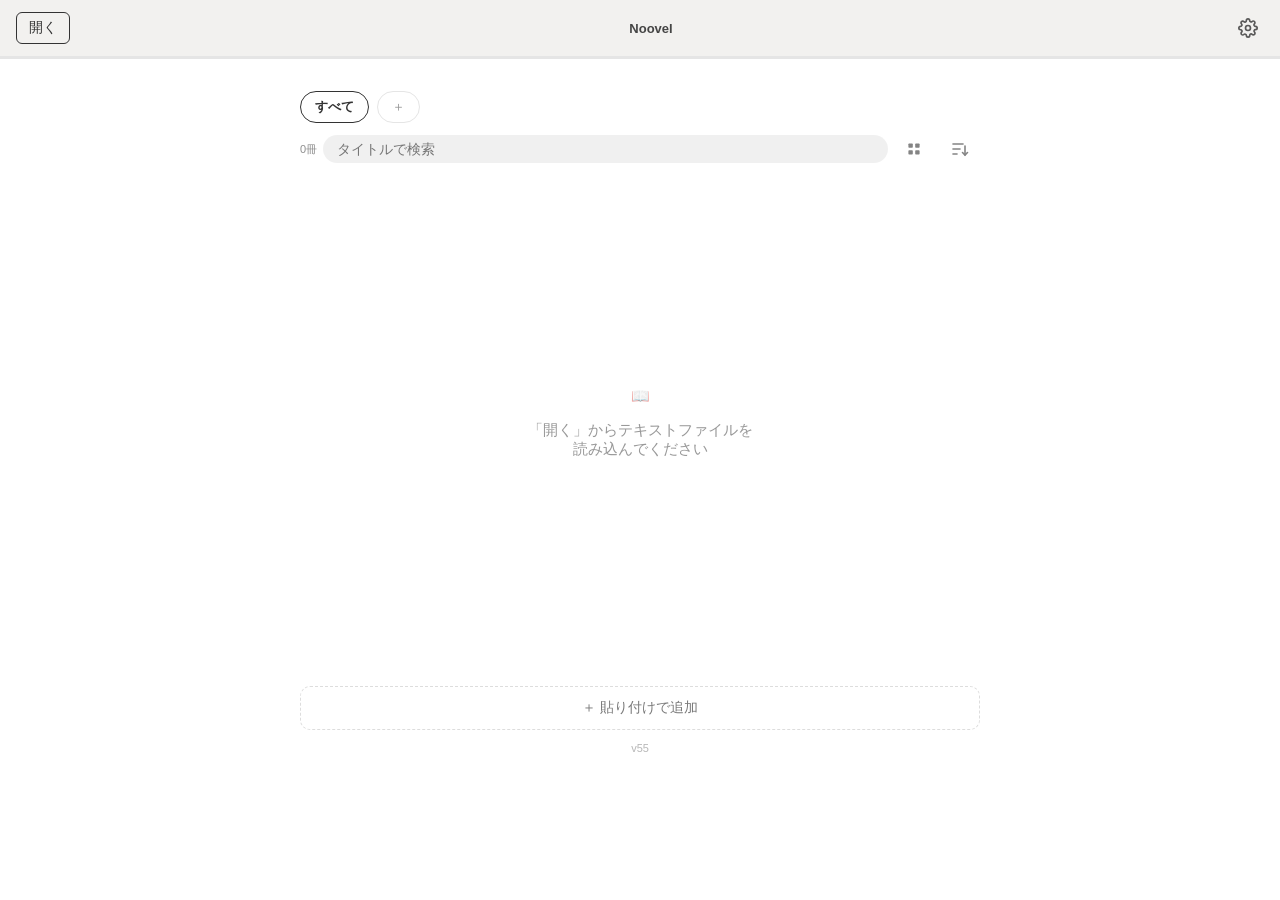
<file: index.html>
<!DOCTYPE html>
<html lang="ja">
<head>
  <meta charset="UTF-8">
  <meta name="robots" content="noindex, nofollow">
  <meta name="viewport" content="width=device-width, initial-scale=1, maximum-scale=1, viewport-fit=cover">
  <meta name="apple-mobile-web-app-capable" content="yes">
  <meta name="apple-mobile-web-app-status-bar-style" content="default">
  <meta name="apple-mobile-web-app-title" content="Noovel">
  <link rel="manifest" href="./manifest.json">
  <link rel="apple-touch-icon" href="./icons/icon-192.png">
  <title>Noovel</title>
  <link rel="stylesheet" href="./css/style.css">
</head>
<body>
<div id="theme-deco" aria-hidden="true"><i class="tl"></i><i class="tr"></i><i class="bl"></i><i class="br"></i></div>
<div id="app">

  <header id="header">
    <button id="btn-left" data-mode="open">開く</button>
    <h1 id="header-title">Noovel</h1>
    <button id="btn-settings" aria-label="設定">
      <svg width="20" height="20" viewBox="0 0 24 24" fill="none" stroke="currentColor" stroke-width="2" stroke-linecap="round" stroke-linejoin="round" aria-hidden="true">
        <circle cx="12" cy="12" r="3"/>
        <path d="M19.4 15a1.65 1.65 0 0 0 .33 1.82l.06.06a2 2 0 0 1 0 2.83 2 2 0 0 1-2.83 0l-.06-.06a1.65 1.65 0 0 0-1.82-.33 1.65 1.65 0 0 0-1 1.51V21a2 2 0 0 1-2 2 2 2 0 0 1-2-2v-.09A1.65 1.65 0 0 0 9 19.4a1.65 1.65 0 0 0-1.82.33l-.06.06a2 2 0 0 1-2.83 0 2 2 0 0 1 0-2.83l.06-.06a1.65 1.65 0 0 0 .33-1.82 1.65 1.65 0 0 0-1.51-1H3a2 2 0 0 1-2-2 2 2 0 0 1 2-2h.09A1.65 1.65 0 0 0 4.6 9a1.65 1.65 0 0 0-.33-1.82l-.06-.06a2 2 0 0 1 0-2.83 2 2 0 0 1 2.83 0l.06.06a1.65 1.65 0 0 0 1.82.33H9a1.65 1.65 0 0 0 1-1.51V3a2 2 0 0 1 2-2 2 2 0 0 1 2 2v.09a1.65 1.65 0 0 0 1 1.51 1.65 1.65 0 0 0 1.82-.33l.06-.06a2 2 0 0 1 2.83 0 2 2 0 0 1 0 2.83l-.06.06a1.65 1.65 0 0 0-.33 1.82V9a1.65 1.65 0 0 0 1.51 1H21a2 2 0 0 1 2 2 2 2 0 0 1-2 2h-.09a1.65 1.65 0 0 0-1.51 1z"/>
      </svg>
    </button>
  </header>

  <div id="progress"><div id="progress-bar"></div></div>

  <div id="reader-wrap">
    <div id="shelf">
      <div id="tag-chips"></div>
      <div id="sort-row">
        <span id="shelf-count"></span>
        <input type="search" id="shelf-search" placeholder="タイトルで検索" autocomplete="off">
        <button id="series-btn" aria-label="シリーズ一覧">
          <svg width="16" height="16" viewBox="0 0 20 20" fill="currentColor" aria-hidden="true">
            <rect x="3" y="3" width="5.5" height="5.5" rx="1"/><rect x="11.5" y="3" width="5.5" height="5.5" rx="1"/>
            <rect x="3" y="11.5" width="5.5" height="5.5" rx="1"/><rect x="11.5" y="11.5" width="5.5" height="5.5" rx="1"/>
          </svg>
        </button>
        <button id="sort-btn" aria-label="並び替え">
          <svg width="20" height="20" viewBox="0 0 20 20" fill="none"
               stroke="currentColor" stroke-width="1.6" stroke-linecap="round" aria-hidden="true">
            <path d="M3 5h10"/><path d="M3 10h7"/><path d="M3 15h4"/>
            <path d="M15 7v9"/><path d="M12.5 13.5 15 16l2.5-2.5"/>
          </svg>
        </button>
      </div>
      <button id="resume-bar" class="hidden"></button>
      <div id="shelf-empty">
        <p>📖</p>
        <p>「開く」からテキストファイルを<br>読み込んでください</p>
      </div>
      <div id="shelf-list"></div>
      <button id="btn-paste-open">＋ 貼り付けで追加</button>
      <div id="shelf-version" class="version-note"></div>
    </div>
    <div id="reader"></div>
  </div>

  <div id="chapter-nav" class="hidden">
    <div id="seek-preview" class="hidden">
      <div id="seek-preview-ch"></div>
      <div id="seek-preview-pct"></div>
    </div>
    <div id="seek-row">
      <input type="range" id="seek-bar" min="0" max="1000" value="0" aria-label="読書位置（本全体）">
      <span id="seek-pct">0%</span>
    </div>
    <div id="ch-nav-row">
      <button id="btn-prev-ch" disabled>‹</button>
      <button id="chapter-nav-info" aria-label="目次を開く">
        <div id="ch-title-nav"></div>
        <div id="ch-counter"></div>
      </button>
      <button id="btn-next-ch" disabled>›</button>
    </div>
  </div>

</div>

<!-- 長押しメニュー（本文の段落を長押し／右クリックで出る）
     #reader-wrap の外に置く： 中に入れると縦書きの writing-mode を継いでボタンが縦積みになり、
     スクロール容器の scrollLeft（縦書きでは負方向）で座標計算も破綻するため -->
<div id="press-menu" class="hidden">
  <button id="pm-marker">マーカー</button>
  <button id="pm-bookmark">しおり</button>
  <button id="pm-split">ここから新しい章</button>
  <button id="pm-delete">削除</button>
</div>

<!-- 設定パネル -->
<div id="settings-panel" class="hidden">
  <div id="settings-inner">
    <strong>表示設定</strong>

    <div>
      <div class="panel-label">テーマ</div>
      <div class="themes"><!-- ボタンは app.js が THEMES から生成 --></div>
    </div>

    <div class="setting-row">
      <label>文字サイズ <span id="val-font-size">18</span>px</label>
      <input type="range" id="range-font-size" min="12" max="32" step="1" value="18">
    </div>

    <div class="setting-row">
      <label>行間 <span id="val-line-height">2.0</span></label>
      <input type="range" id="range-line-height" min="1.2" max="3.0" step="0.1" value="2.0">
    </div>

    <div class="setting-row">
      <label>フォント</label>
      <select id="sel-font">
        <option value="serif">明朝体</option>
        <option value="gothic">ゴシック体</option>
        <option value="rounded">丸ゴシック</option>
      </select>
    </div>

    <div class="setting-row">
      <label>背景色</label>
      <input type="color" id="pick-bg" value="#f5f0e8">
    </div>
    <div class="setting-row">
      <label>文字色</label>
      <input type="color" id="pick-text" value="#333333">
    </div>

    <div class="toggle-row">
      <label>縦書き</label>
      <label class="switch">
        <input type="checkbox" id="tog-vertical">
        <span class="slider"></span>
      </label>
    </div>

    <div>
      <div class="panel-label">データ</div>
      <div class="backup-row">
        <button id="btn-backup-export">本棚を書き出す</button>
        <button id="btn-backup-import">バックアップを読み込む</button>
      </div>
      <div class="backup-note">書き出したファイルは「ファイル」appに保存されます。月イチ推奨</div>
    </div>

    <button id="btn-close-settings">閉じる</button>
    <div id="app-version" class="version-note"></div>
  </div>
</div>

<!-- 目次パネル -->
<div id="toc-panel" class="hidden">
  <div id="toc-inner">
    <div id="toc-header">
      <strong id="toc-book-title"></strong>
      <button id="btn-close-toc">✕</button>
    </div>
    <div id="toc-tabs">
      <button class="toc-tab active" data-tab="toc">目次</button>
      <button class="toc-tab" data-tab="bm">しおり</button>
      <button class="toc-tab" data-tab="mk">マーカー</button>
    </div>
    <div id="toc-list"></div>
    <p id="toc-hint" class="edit-hint">章を長押しすると見出しを変更できます</p>
    <button id="btn-to-shelf">‹ 本棚へ戻る</button>
  </div>
</div>

<!-- 本の編集シート（タグ｜情報） -->
<div id="tag-panel" class="hidden">
  <div id="tag-inner">
    <strong>本の編集</strong>
    <div id="edit-tabs">
      <button class="edit-tab active" data-tab="tags">タグ</button>
      <button class="edit-tab" data-tab="info">情報</button>
    </div>
    <div id="tag-list"></div>
    <div id="edit-info" class="hidden">
      <label class="edit-field">タイトル
        <input type="text" id="edit-title">
      </label>
      <label class="edit-field">著者
        <input type="text" id="edit-author" placeholder="著者名（任意）">
      </label>
      <label class="edit-field">シリーズ名
        <input type="text" id="edit-series" placeholder="シリーズ名（任意）">
      </label>
      <label class="edit-field">話数
        <input type="text" id="edit-episode" inputmode="numeric" placeholder="シリーズ内の順番（数字）">
      </label>
      <p class="edit-hint">入力欄の外をタップした時点で保存されます。タイトルを空にした場合は変更されません</p>
    </div>
    <button id="btn-tag-close">閉じる</button>
  </div>
</div>

<!-- 選択モードの下部バー -->
<div id="select-actbar" class="hidden">
  <button id="btn-make-series" disabled>シリーズにまとめる</button>
</div>

<!-- シリーズにまとめるシート -->
<div id="series-panel" class="hidden">
  <div id="series-inner">
    <strong>シリーズにまとめる</strong>
    <label class="edit-field">シリーズ名（タップで編集できます）
      <input type="text" id="series-name" placeholder="シリーズ名を入力">
    </label>
    <div>
      <div class="panel-label">読む順（タイトルの数字から自動判定）</div>
      <div id="series-order"></div>
      <p class="edit-hint">順番がズレていたら、あとで各本の「情報」タブの話数で直せます</p>
    </div>
    <div class="series-actions">
      <button id="btn-series-cancel">やめる</button>
      <button id="btn-series-ok">まとめる</button>
    </div>
  </div>
</div>

<!-- シリーズ編集シート（シリーズ内画面の ⋯ から） -->
<div id="series-edit-panel" class="hidden">
  <div id="series-edit-inner">
    <strong id="series-edit-title"></strong>
    <button class="series-edit-item" id="se-rename">シリーズ名を変更…</button>
    <button class="series-edit-item" id="se-add">本を追加…</button>
    <button class="series-edit-item" id="se-remove">本をはずす…</button>
    <button class="series-edit-item danger" id="se-dissolve">シリーズを解散（本は消えません）</button>
    <button id="btn-series-edit-close">閉じる</button>
  </div>
</div>

<!-- 章を分けるシート（本文の段落を長押し →「ここから新しい章」） -->
<div id="split-panel" class="hidden">
  <div id="split-inner">
    <strong>章を分ける</strong>
    <label class="edit-field">新しい章の見出し
      <input type="text" id="split-title" placeholder="見出しを入力">
    </label>
    <div class="toggle-row">
      <label for="split-keep">この段落を本文に残す</label>
      <label class="switch">
        <input type="checkbox" id="split-keep">
        <span class="slider"></span>
      </label>
    </div>
    <p class="edit-hint">オフのときは、長押しした段落そのものが新しい章の見出しになります</p>
    <div class="split-actions">
      <button id="btn-split-cancel">キャンセル</button>
      <button id="btn-split-ok">分ける</button>
    </div>
  </div>
</div>

<!-- 並び替えシート -->
<div id="sort-panel" class="hidden">
  <div id="sort-inner">
    <strong>並び替え</strong>
    <button class="sort-item" data-sort="recent">最終閲覧順<small>最近読んだ本が上。読むたび自動で並びます</small></button>
    <button class="sort-item" data-sort="added">追加順<small>本棚に入れた順（新しい順）</small></button>
    <button class="sort-item" data-sort="title">タイトル順<small>#1, #2… のシリーズが番号順に並びます</small></button>
    <small id="sort-state"></small>
    <button id="btn-sort-close">閉じる</button>
  </div>
</div>

<!-- 保存トースト -->
<div id="toast"></div>

<!-- 貼り付け取り込みパネル -->
<div id="paste-panel" class="hidden">
  <div id="paste-inner">
    <strong>テキスト貼り付けで追加</strong>
    <input type="text" id="paste-title" placeholder="タイトル（省略時は1行目）">
    <textarea id="paste-text" placeholder="本文をここに貼り付け"></textarea>
    <div class="paste-actions">
      <button id="btn-paste-cancel">やめる</button>
      <button id="btn-paste-import">取り込む</button>
    </div>
  </div>
</div>

<input type="file" id="file-input" multiple accept=".txt,.md,.markdown,.text,.noovel,.pdf,.webarchive,application/pdf,application/x-webarchive" style="display:none">
<input type="file" id="backup-input" accept=".json,application/json" style="display:none">

<script src="./js/version.js"></script>
<script src="./js/convert.js"></script>
<script src="./js/chapters.js"></script>
<script src="./js/webarchive.js"></script>
<script src="./js/app.js"></script>
</body>
</html>
</file>
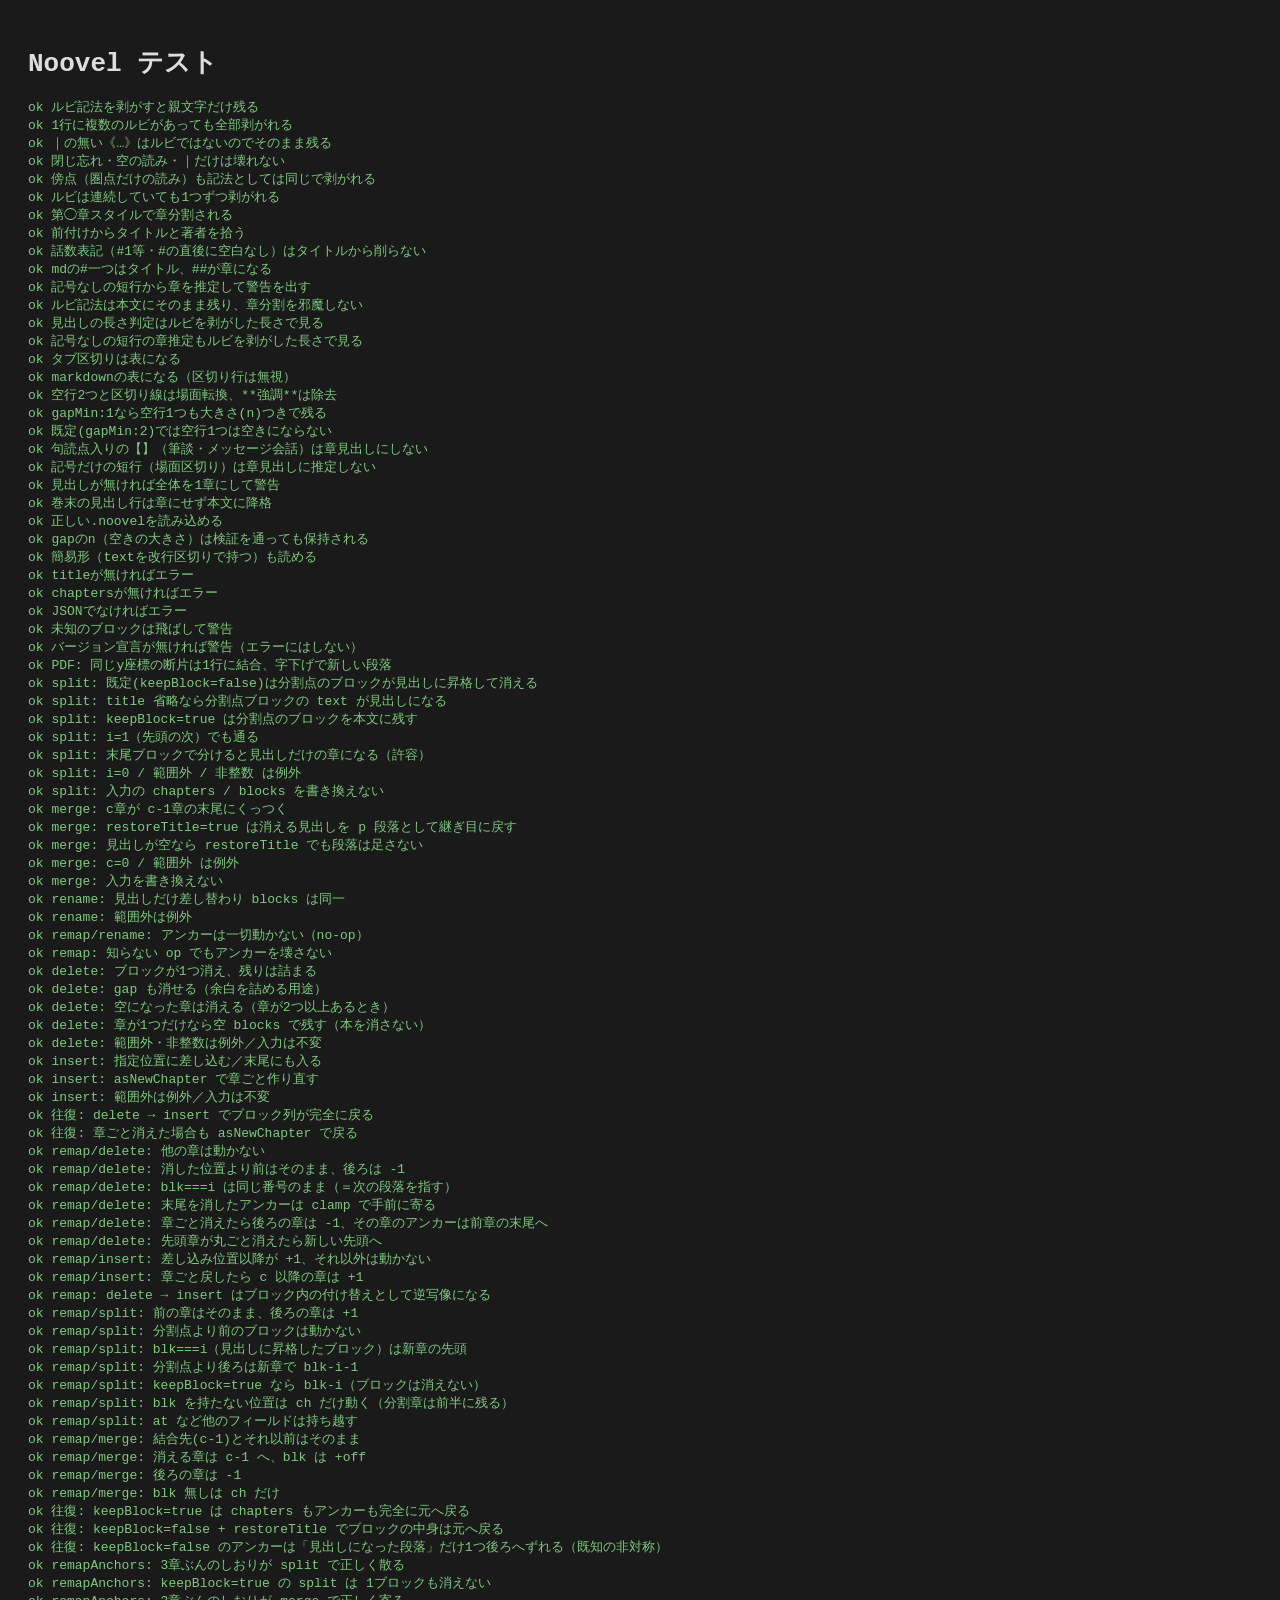
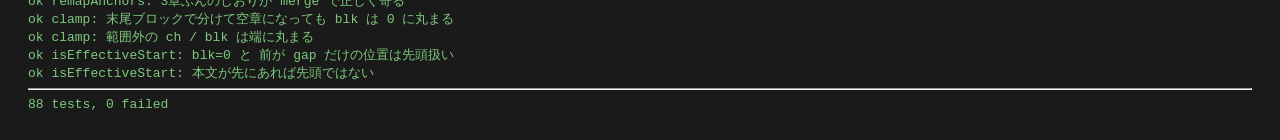
<file: test/index.html>
<!DOCTYPE html>
<html lang="ja">
<head>
<meta charset="UTF-8">
<title>Noovel テスト</title>
<style>
  body { font-family: monospace; padding: 20px; background: #1a1a1a; color: #ddd; }
  .ok { color: #7ec97e; }
  .fail { color: #e06c6c; font-weight: bold; }
</style>
</head>
<body>
<h1>Noovel テスト</h1>
<div id="out">実行中…</div>
<script src="../js/convert.js"></script>
<script src="../js/chapters.js"></script>
<script src="./convert.test.js"></script>
<script src="./chapters.test.js"></script>
<script>
  const results = (window.CONVERT_TEST_RESULTS || []).concat(window.CHAPTERS_TEST_RESULTS || []);
  const failed = results.filter(r => !r.ok);
  document.getElementById('out').innerHTML =
    results.map(r =>
      '<div class="' + (r.ok ? 'ok' : 'fail') + '">' +
      (r.ok ? 'ok    ' : 'FAIL  ') + r.name + (r.ok ? '' : ' — ' + r.err) +
      '</div>'
    ).join('') +
    '<hr><div id="summary" class="' + (failed.length ? 'fail' : 'ok') + '">' +
    results.length + ' tests, ' + failed.length + ' failed</div>';
</script>
</body>
</html>
</file>
<file: css/style.css>
* { box-sizing: border-box; margin: 0; padding: 0; }

/* ===== カラー設計 =====
   --bg / --text        … 本文（読書コンテンツ）専用。ユーザーが自由に変えられる
   --ui-*               … ヘッダー・ナビ・パネル・本棚などのUI。明暗2モードのみ。
                          本文背景の輝度から app.js が body[data-ui] を自動切替する */
:root {
  --bg: #ffffff;
  --bg-image: none;
  --text: #333;
  --marker-c: rgba(255, 214, 79, .45);
  --ribbon-c: #a2543e;
  --font-size: 18px;
  --line-height: 2;
  --font-family: 'Hiragino Mincho ProN', 'Yu Mincho', serif;

  /* UI 既定（ライト） */
  --ui-bg: #f2f1ef;
  --ui-panel: #ffffff;
  --ui-text: #333;
  --ui-line: rgba(0,0,0,.1);
  --ui-active: rgba(0,0,0,.06);
  --ui-border: #ccc;
  --ui-input-bg: #fff;
  --ui-accent: #888;
}

body[data-ui="dark"] {
  --marker-c: rgba(255, 214, 79, .26);
  --ui-bg: #222;
  --ui-panel: #2e2e2e;
  --ui-text: #ddd;
  --ui-line: rgba(255,255,255,.14);
  --ui-active: rgba(255,255,255,.09);
  --ui-border: #555;
  --ui-input-bg: #3a3a3a;
  --ui-accent: #aaa;
}

/* ===== テーマ別UI配色 =====
   ヘッダー・章ナビ・進捗バーだけに直接あてる。
   --ui-* を上書きするとパネルや本棚カードにも波及して文字が読めなくなるので変数は触らない */
body[data-theme="sky"] #header,
body[data-theme="sky"] #chapter-nav { color: #f4faff; }
body[data-theme="sky"] #header { background: linear-gradient(180deg, #58abdd, #4a9bd0); }
body[data-theme="sky"] #chapter-nav { background: linear-gradient(0deg, #58abdd, #4a9bd0); }
body[data-theme="sky"] #progress { background: rgba(255, 255, 255, .35); }
body[data-theme="sky"] #progress-bar { background: #ffffff; }

body[data-theme="sakura"] #header,
body[data-theme="sakura"] #chapter-nav { color: #5c3a44; }
body[data-theme="sakura"] #header { background: linear-gradient(180deg, #f7dbe2, #f3cfd9); }
body[data-theme="sakura"] #chapter-nav { background: linear-gradient(0deg, #f7dbe2, #f3cfd9); }
body[data-theme="sakura"] #progress { background: rgba(92, 58, 68, .13); }
body[data-theme="sakura"] #progress-bar { background: #c76a86; }

body[data-theme="night"] #header,
body[data-theme="night"] #chapter-nav { background: #080e28; color: #ccd8f0; }
body[data-theme="night"] #header { border-bottom: 1px solid rgba(160, 190, 255, .16); }
body[data-theme="night"] #chapter-nav { border-top: 1px solid rgba(160, 190, 255, .16); }
body[data-theme="night"] #progress { background: rgba(160, 190, 255, .15); }
body[data-theme="night"] #progress-bar { background: #8fa8e8; }

body[data-theme="sf"] #header,
body[data-theme="sf"] #chapter-nav { background: #030a10; color: #4fdcef; }
body[data-theme="sf"] #header { border-bottom: 1px solid rgba(63, 217, 236, .4); }
body[data-theme="sf"] #chapter-nav { border-top: 1px solid rgba(63, 217, 236, .4); }
body[data-theme="sf"] #header h1 { letter-spacing: .12em; text-shadow: 0 0 8px rgba(79, 220, 239, .45); }
body[data-theme="sf"] #progress { background: rgba(63, 217, 236, .18); }
body[data-theme="sf"] #progress-bar { background: #3fd9ec; }

/* ===== 本棚カード・続きから読むバーのテーマ配色 ===== */
body[data-theme="sky"] .book-card {
  background: rgba(255, 255, 255, .76);
  color: #173850;
  box-shadow: 0 2px 10px rgba(30, 90, 130, .2);
}
body[data-theme="sky"] .book-progress { background: rgba(23, 56, 80, .15); }
body[data-theme="sky"] .book-progress-fill { background: #3584bd; }
body[data-theme="sky"] #resume-bar { background: rgba(29, 78, 116, .92); color: #f4faff; }

body[data-theme="sakura"] .book-card {
  background: rgba(255, 255, 255, .8);
  color: #5c3a44;
  box-shadow: 0 2px 10px rgba(180, 100, 125, .18);
}
body[data-theme="sakura"] .book-progress { background: rgba(92, 58, 68, .13); }
body[data-theme="sakura"] .book-progress-fill { background: #c76a86; }
body[data-theme="sakura"] #resume-bar { background: rgba(150, 74, 96, .92); color: #fdf2f4; }

body[data-theme="night"] .book-card {
  background: rgba(19, 28, 64, .8);
  color: #ccd8f0;
  border: 1px solid rgba(160, 190, 255, .18);
  box-shadow: 0 2px 10px rgba(0, 0, 10, .4);
}
body[data-theme="night"] .book-progress { background: rgba(160, 190, 255, .16); }
body[data-theme="night"] .book-progress-fill { background: #8fa8e8; }
body[data-theme="night"] .book-menu { border-left-color: rgba(160, 190, 255, .18); }
body[data-theme="night"] #resume-bar {
  background: rgba(12, 18, 46, .94);
  color: #ccd8f0;
  border: 1px solid rgba(160, 190, 255, .25);
}

body[data-theme="sf"] .book-card {
  background: rgba(7, 18, 26, .84);
  color: #c9eaf2;
  border: 1px solid rgba(63, 217, 236, .3);
  border-radius: 4px;              /* HUD感を出すため角を鋭く */
  box-shadow: 0 0 12px rgba(63, 217, 236, .1);
}
body[data-theme="sf"] .book-progress { background: rgba(63, 217, 236, .15); }
body[data-theme="sf"] .book-progress-fill { background: #3fd9ec; }
body[data-theme="sf"] .book-menu { border-left-color: rgba(63, 217, 236, .3); }
body[data-theme="sf"] #resume-bar {
  background: rgba(4, 12, 18, .94);
  color: #4fdcef;
  border: 1px solid rgba(63, 217, 236, .4);
  box-shadow: 0 0 12px rgba(63, 217, 236, .25);
}
body[data-theme="sf"] .resume-label { color: #4fdcef; }

/* テーマのグラデーション背景は html に敷く（スクロールしないので画面に固定される）。
   body に敷くと負のz-indexのテーマ装飾が背景の裏に隠れるため html 側に置く */
html { height: 100%; background: var(--bg); background-image: var(--bg-image); }
body { height: 100%; background: none; font-family: -apple-system, 'Hiragino Sans', 'Yu Gothic', sans-serif; }

/* ===== テーマ装飾（SF：HUDコーナーブラケット） ===== */
#theme-deco { display: none; }
body[data-theme="sf"] #theme-deco { display: block; }
/* 全画面読書中は飾りを消す（本文と潰し合うため。本棚では今までどおり表示） */
body.reading #theme-deco { display: none; }
#theme-deco i {
  position: fixed; width: 24px; height: 24px; z-index: -1;
  opacity: .85; pointer-events: none;
  box-shadow: 0 0 8px rgba(63, 217, 236, .3);
}
#theme-deco .tl { top: 72px; left: 10px; border-top: 2px solid #3fd9ec; border-left: 2px solid #3fd9ec; }
#theme-deco .tr { top: 72px; right: 10px; border-top: 2px solid #3fd9ec; border-right: 2px solid #3fd9ec; }
#theme-deco .bl { bottom: 76px; left: 10px; border-bottom: 2px solid #3fd9ec; border-left: 2px solid #3fd9ec; }
#theme-deco .br { bottom: 76px; right: 10px; border-bottom: 2px solid #3fd9ec; border-right: 2px solid #3fd9ec; }
body[data-theme="sf"] #reader { text-shadow: 0 0 10px rgba(90, 220, 240, .12); }

.hidden { display: none !important; }

/* ===== レイアウト ===== */
#app { display: flex; flex-direction: column; height: 100dvh; }

/* ヘッダー */
#header {
  display: flex;
  align-items: center;
  justify-content: space-between;
  padding: 12px 16px;
  background: var(--ui-bg);
  color: var(--ui-text);
  flex-shrink: 0;
}
#header h1 {
  font-size: 13px;
  font-weight: 600;
  opacity: .9;
  text-align: center;
  padding: 0 8px;
}
#btn-left {
  background: none;
  border: 1px solid currentColor;
  border-radius: 6px;
  padding: 6px 12px;
  font-size: 14px;
  cursor: pointer;
  color: inherit;
  white-space: nowrap;
}
#btn-left svg { display: block; }
#btn-left[data-mode="shelf"] { padding: 5px 9px; opacity: .85; }

#btn-settings {
  display: flex;
  align-items: center;
  justify-content: center;
  background: none;
  border: none;
  padding: 6px;
  cursor: pointer;
  color: inherit;
  opacity: .8;
}
#btn-settings svg { display: block; }

/* リーダー */
#reader-wrap {
  flex: 1;
  overflow: auto;
  position: relative;
  padding: 32px 20px;
  color: var(--text);
  -webkit-overflow-scrolling: touch;
}

/* ===== 全画面読書（イマーシブモード） =====
   読書中(body.reading)はヘッダー・進捗バー・章ナビをオーバーレイ化して本文を全画面に。
   画面タップで body.ui-hidden をトグルして出し入れする（app.js）。進捗バーだけ常時表示 */
body.reading #header {
  position: fixed;
  top: 0; left: 0; right: 0;
  z-index: 60;
  padding-top: calc(12px + env(safe-area-inset-top, 0px));
  transition: transform .25s ease;
}
body.reading #progress {
  position: fixed;
  top: env(safe-area-inset-top, 0px);   /* UI退場中はノッチ・ステータスバーの下に線だけ残る */
  left: 0; right: 0;
  z-index: 70;
  transition: top .25s ease;   /* ヘッダーの出入りと同じ速度で追従 */
}
/* UI表示中はヘッダーの真下に付く（--header-h は app.js が実測でセット） */
body.reading:not(.ui-hidden) #progress { top: var(--header-h, 52px); }
@media (prefers-reduced-motion: reduce) {
  body.reading #progress { transition: none; }
}
body.reading #chapter-nav {
  position: fixed;
  bottom: 0; left: 0; right: 0;
  z-index: 60;
  padding-bottom: calc(8px + env(safe-area-inset-bottom, 0px));
  transition: transform .25s ease;
}
body.reading.ui-hidden #header { transform: translateY(-100%); }
body.reading.ui-hidden #chapter-nav { transform: translateY(100%); }
@media (prefers-reduced-motion: reduce) {
  body.reading #header, body.reading #chapter-nav { transition: none; }
}
/* 本文はノッチ・ホームバーを避けつつ全画面へ */
body.reading #reader-wrap {
  padding-top: calc(28px + env(safe-area-inset-top, 0px));
  padding-bottom: calc(28px + env(safe-area-inset-bottom, 0px));
}

#reader {
  max-width: 680px;
  margin: 0 auto;
  /* 本文末尾の余白。縦書きでは左端に効く（論理プロパティ） */
  padding-block-end: 80px;
  font-family: var(--font-family);
  font-size: var(--font-size);
  line-height: var(--line-height);
  /* 長押し＝マーク操作にするため、標準の選択・コールアウトは切る */
  -webkit-user-select: none;
  user-select: none;
  -webkit-touch-callout: none;
}

/* 縦書き（writing-mode はスクロール容器 #reader-wrap にかける） */
#reader-wrap.vertical { writing-mode: vertical-rl; }
#reader-wrap.vertical #reader {
  max-width: none;
  max-height: 100%;
  margin: 0 auto;
}

/* 章タイトル */
.chapter-title {
  font-size: calc(var(--font-size) * 1.15);
  font-weight: bold;
  text-align: center;
  margin-bottom: 2em;
  padding-bottom: 1em;
  border-bottom: 1px solid currentColor;
  opacity: 0.75;
}

/* 本文（ブロック描画） */
.chapter-body { word-break: break-all; }

.para { text-indent: 1em; margin: 0; position: relative; }
.para + .para { margin-top: .55em; }
.para.no-indent { text-indent: 0; }

/* ===== ルビ・傍点 =====
   本文は「｜親文字《読み》」で持ち、app.js の renderInline が <ruby>／.emph に組む。
   縦書き（#reader-wrap.vertical）では writing-mode に従ってルビは右側、傍点も右側に出る。 */
ruby { ruby-align: center; }
rt {
  font-size: .5em;
  font-weight: normal;
  line-height: 1.2;
  text-indent: 0;          /* .para の字下げを注記へ持ち込まない */
  letter-spacing: 0;
  opacity: .8;
  -webkit-user-select: none;   /* 長押しはあくまで段落の操作。読みだけ選択されないように */
  user-select: none;
}
/* 傍点（読みが圏点だけのルビ）。文字列には点を混ぜず CSS で打つ */
.emph {
  -webkit-text-emphasis-style: filled sesame;
  text-emphasis-style: filled sesame;
  -webkit-text-emphasis-position: over right;   /* 横書き＝上／縦書き＝右 */
  text-emphasis-position: over right;
}
.emph.emph-open {
  -webkit-text-emphasis-style: open sesame;
  text-emphasis-style: open sesame;
}

/* ===== マーカー・しおり・長押し ===== */
.para.marked > span {
  background: var(--marker-c);
  -webkit-box-decoration-break: clone;
  box-decoration-break: clone;
  padding: .08em 0;
  border-radius: 2px;
}
.section-title.marked { background: var(--marker-c); border-radius: 3px; }

[data-blk].bookmarked { position: relative; }
[data-blk].bookmarked::after {
  content: '';
  position: absolute;
  right: -12px;
  top: 2px;
  width: 9px;
  height: 20px;
  background: var(--ribbon-c);
  clip-path: polygon(0 0, 100% 0, 100% 100%, 50% 76%, 0 100%);
  opacity: .85;
}

[data-blk].pressing { background: rgba(0,0,0,.06); border-radius: 6px; }
body[data-ui="dark"] [data-blk].pressing { background: rgba(255,255,255,.09); }

/* 長押しメニュー。#reader-wrap の外＝画面座標で置く（app.js の showPressMenu が top/left を入れる）。
   z-index はヘッダー・章ナビ(60)・進捗バー(70)より上、ボトムシート(100〜)より下 */
#press-menu {
  position: fixed;
  writing-mode: horizontal-tb;   /* 縦書き読書中でもメニューだけは横組み */
  transform: translateX(-50%);
  background: #2f2b24;
  border-radius: 10px;
  display: flex;
  flex-wrap: wrap;                 /* 4ボタンが入らない狭い端末では折り返す（はみ出させない） */
  justify-content: center;
  /* width を内容ぴったりに固定するのが要。fixed 要素は既定だと left の値で使える幅が変わるので、
     max-content にしないと「位置を決める前に測った大きさ」と描画後の大きさがズレる */
  width: max-content;
  max-width: calc(100vw - 24px);
  box-shadow: 0 6px 18px rgba(0,0,0,.35);
  z-index: 80;
}
#press-menu button {
  background: none;
  border: none;
  color: #f5f0e8;
  font-size: 14px;
  padding: 11px 13px;   /* 4ボタンを iPhone SE 幅(375px)に収めるため少し詰めてある */
  cursor: pointer;
  white-space: nowrap;
  font-family: -apple-system, 'Hiragino Sans', sans-serif;
  touch-action: manipulation;   /* iOSのダブルタップ拡大待ち（300ms遅延）を出さない */
}
#press-menu button + button { border-left: 1px solid rgba(245,240,232,.18); }
/* 章の先頭など、その場では分割できないとき */
#press-menu button:disabled { opacity: .35; cursor: default; }

.section-title {
  font-size: calc(var(--font-size) * 1.02);
  font-weight: bold;
  margin: 1.8em 0 .9em;
}

.scene-gap { block-size: 2.2em; }   /* 横書き＝高さ／縦書き＝幅。段落間の「間」を両モードで作る */

.table-wrap { overflow-x: auto; margin: 1.2em 0; }
.n-table {
  border-collapse: collapse;
  font-size: calc(var(--font-size) * .85);
  line-height: 1.6;
}
.n-table th, .n-table td {
  border: 1px solid currentColor;
  padding: 6px 12px;
  text-align: left;
}
.n-table th { font-weight: bold; }

/* ===== 本棚 ===== */
#shelf { max-width: 680px; margin: 0 auto; }

/* 続きから読む：ピル（本棚の一番上・通常配置） */
#resume-bar {
  display: flex;
  align-items: center;
  gap: 8px;
  width: fit-content;
  max-width: 100%;
  margin: 0 auto 18px;
  background: rgba(47, 43, 36, .92);
  color: #f5f0e8;
  border: none;
  border-radius: 24px;
  padding: 11px 18px;
  font-family: inherit;
  font-size: 13px;
  box-shadow: 0 4px 12px rgba(0, 0, 0, .25);
  cursor: pointer;
}
.resume-label { color: #f0c96a; font-size: 10px; flex-shrink: 0; }
.resume-title {
  font-weight: bold;
  overflow: hidden;
  text-overflow: ellipsis;
  white-space: nowrap;
  min-width: 0;
}
.resume-meta { font-size: 11px; opacity: .7; flex-shrink: 0; }

/* バージョン表記 */
.version-note {
  text-align: center;
  font-size: 11px;
  opacity: .35;
  margin-top: 12px;
}

#shelf-empty {
  display: flex;
  flex-direction: column;
  align-items: center;
  justify-content: center;
  min-height: 55vh;
  gap: 16px;
  opacity: .5;
  font-size: 15px;
  text-align: center;
}

#shelf-list {
  display: flex;
  flex-direction: column;
  gap: 12px;
}

.book-card {
  display: flex;
  align-items: stretch;
  background: var(--ui-panel);
  color: var(--ui-text);
  border-radius: 12px;
  box-shadow: 0 1px 4px rgba(0,0,0,.08);
  overflow: hidden;
  position: relative;
}
.book-card.dragging {
  z-index: 5;
  box-shadow: 0 6px 20px rgba(0,0,0,.25);
}
.book-card.anim { transition: transform .22s ease; }
@media (prefers-reduced-motion: reduce) {
  .book-card.anim { transition: none; }
}

/* ドラッグハンドル（常時表示・幅20px。判定はカード全高ぶんある） */
.drag-handle {
  display: flex;
  align-items: center;
  justify-content: center;
  width: 20px;
  flex-shrink: 0;
  border: none;
  background: none;
  color: inherit;
  border-right: 1px solid var(--ui-line);
  font-size: 13px;
  opacity: .4;
  cursor: grab;
  touch-action: none;   /* 縦スクロールと喧嘩させない要 */
}

.book-main {
  flex: 1;
  min-width: 0;
  display: flex;
  flex-direction: column;
  gap: 6px;
  padding: 14px 16px;
  background: none;
  border: none;
  text-align: left;
  color: inherit;
  font-family: inherit;
  cursor: pointer;
}

.book-title {
  font-size: 15px;
  font-weight: bold;
  overflow: hidden;
  text-overflow: ellipsis;
  white-space: nowrap;
}

.book-meta { font-size: 12px; opacity: .6; }

.book-tags {
  display: flex;
  flex-wrap: wrap;
  gap: 4px;
}
.book-tag {
  font-size: 11px;
  padding: 1px 8px;
  border-radius: 9px;
  border: 1px solid var(--ui-border);
  opacity: .75;
  white-space: nowrap;
}

.book-progress {
  height: 4px;
  background: var(--ui-line);
  border-radius: 2px;
  overflow: hidden;
  margin-top: 2px;
}
.book-progress-fill { height: 100%; background: #888; }

/* カード内側のスライド面。左スワイプで削除ボタンが出る（iOSミュージック風） */
.book-slide {
  display: flex;
  align-items: stretch;
  width: 100%;
  position: relative;
  touch-action: pan-y;   /* 縦スクロールはブラウザに任せ、横だけJSで拾う */
}
.book-slide.snap { transition: transform .22s ease; }
@media (prefers-reduced-motion: reduce) {
  .book-slide.snap { transition: none; }
}

/* 削除ボタン。カードの右外に隠れていて、スライド面ごと左に動くと現れる */
.book-delete {
  position: absolute;
  left: 100%;
  top: 0;
  bottom: 0;
  width: 76px;
  border: none;
  background: #1c1c1e;
  color: #fff;
  font-size: 16px;
  cursor: pointer;
}
/* シリーズから「外す」＝非破壊なので、削除の黒とは違う控えめな灰色に */
.book-delete.unlink { background: #8a8a8e; font-size: 18px; }

/* ===== タグ ===== */
#tag-chips {
  display: flex;
  gap: 8px;
  overflow-x: auto;
  margin-bottom: 16px;
  -webkit-overflow-scrolling: touch;
  scrollbar-width: none;
}
#tag-chips::-webkit-scrollbar { display: none; }
.tag-chip {
  flex-shrink: 0;
  padding: 6px 14px;
  border-radius: 16px;
  border: 1px solid var(--ui-border);
  background: none;
  color: inherit;
  font-size: 13px;
  cursor: pointer;
  opacity: .7;
  white-space: nowrap;
}
.tag-chip.active { border-color: currentColor; font-weight: bold; opacity: 1; }
.tag-add { opacity: .5; }

/* ===== 並び替え ===== */
#sort-row {
  display: flex;
  align-items: center;
  gap: 6px;
  margin: -6px 0 10px;
}
#shelf-count {
  font-size: 11px;
  opacity: .55;
  white-space: nowrap;
  flex-shrink: 0;
  font-variant-numeric: tabular-nums;
}
#shelf-search {
  flex: 1;
  min-width: 0;
  font-size: 14px;   /* 16px未満のiOS自動ズームはviewportのmaximum-scale=1で抑止済み */
  padding: 6px 14px;
  border: none;
  border-radius: 999px;
  background: var(--ui-active);
  color: inherit;
  font-family: inherit;
  -webkit-appearance: none;  /* iOS Safariのsearch用ネイティブ装飾を消す */
  appearance: none;
  outline: none;
}
#shelf-search:focus { background: var(--ui-line); }
#shelf-search::-webkit-search-cancel-button { -webkit-appearance: none; }
#sort-btn, #series-btn {
  display: flex;
  align-items: center;
  justify-content: center;
  width: 40px;
  height: 32px;
  background: none;
  border: none;
  color: inherit;
  opacity: .6;
  cursor: pointer;
  border-radius: 8px;
}
#sort-btn:active, #series-btn:active { background: var(--ui-active); }
#series-btn.on { opacity: 1; background: var(--ui-active); }

/* シリーズ一覧の見出し（「シリーズ」＋新規作成の＋） */
.series-list-head {
  display: flex;
  align-items: center;
  justify-content: space-between;
  padding: 2px 4px 4px;
}
.series-list-title { font-size: 16px; font-weight: 700; }
.series-add-btn {
  display: flex;
  align-items: center;
  justify-content: center;
  width: 32px;
  height: 32px;
  background: none;
  border: none;
  color: inherit;
  opacity: .6;
  cursor: pointer;
  border-radius: 8px;
}
.series-add-btn:active { background: var(--ui-active); }

/* ===== 選択モード（シリーズにまとめる） ===== */
.sel-dot-wrap { display: flex; align-items: center; padding: 0 4px 0 14px; }
.sel-dot {
  width: 9px;
  height: 9px;
  border-radius: 50%;
  border: 1.5px solid var(--ui-border);
  flex-shrink: 0;
}
.book-card.sel { outline: 2px solid #5a8fd0; outline-offset: -2px; }
.book-card.sel .sel-dot { background: #5a8fd0; border-color: #5a8fd0; }   /* 記号なし、●で塗るだけ */

#select-actbar {
  position: fixed;
  left: 0; right: 0; bottom: 0;
  z-index: 90;
  background: var(--ui-bg);
  border-top: 1px solid var(--ui-line);
  padding: 12px 16px calc(12px + env(safe-area-inset-bottom, 0px));
}
#select-actbar button {
  width: 100%;
  background: #5a8fd0;
  color: #fff;
  border: none;
  border-radius: 10px;
  padding: 13px;
  font-size: 14px;
  font-weight: 600;
  cursor: pointer;
  font-family: inherit;
}
#select-actbar button:disabled { opacity: .35; cursor: default; }
body.selecting #reader-wrap { padding-bottom: 96px; }   /* 下部バーに本棚下端が隠れないように */

/* ===== シリーズ一覧ビュー（■×4） ===== */
.series-row {
  display: flex;
  align-items: center;
  gap: 12px;
  width: 100%;
  background: var(--ui-panel);
  color: var(--ui-text);
  border: none;
  border-radius: 12px;
  box-shadow: 0 1px 4px rgba(0,0,0,.08);
  padding: 14px;
  cursor: pointer;
  font-family: inherit;
  text-align: left;
}
.series-icon { display: flex; align-items: center; opacity: .7; flex-shrink: 0; }
.series-main { flex: 1; min-width: 0; display: flex; flex-direction: column; gap: 4px; }
.series-name { font-size: 14px; font-weight: 700; white-space: nowrap; overflow: hidden; text-overflow: ellipsis; }
.series-meta { font-size: 11px; opacity: .55; }
.series-chev { opacity: .35; font-size: 16px; flex-shrink: 0; }
.series-back {
  background: none;
  border: none;
  color: inherit;
  font-size: 13px;
  font-weight: 600;
  opacity: .8;
  cursor: pointer;
  padding: 2px 2px 4px;
  font-family: inherit;
  text-align: left;
}
.series-empty { text-align: center; font-size: 13px; opacity: .6; padding: 32px 16px; line-height: 1.8; }

/* 前後の話への導線カード（最終章の末尾にまとめて出す） */
.episode-links {
  display: flex;
  flex-direction: column;
  gap: 10px;
  margin-top: 5em;   /* 本文としっかり距離を取る */
}
.episode-link {
  display: block;
  width: 100%;
  padding: 14px 16px;
  border: 1px solid var(--ui-border);
  border-radius: 12px;
  background: var(--ui-panel);
  color: var(--ui-text);
  text-align: left;
  cursor: pointer;
  font-family: -apple-system, 'Hiragino Sans', 'Yu Gothic', sans-serif;   /* UI部品なので本文フォントに引きずられない */
}
.episode-link.prev { opacity: .75; }   /* 主役は「次の話」。前の話は控えめに */
.episode-link .ep-label {
  font-size: 11px;
  opacity: .55;
  margin-bottom: 4px;
}
.episode-link .ep-title {
  font-size: 14px;
  font-weight: 700;
}

/* シリーズ内画面の見出し行（シリーズ名＋⋯） */
.series-head {
  display: flex;
  align-items: center;
  justify-content: space-between;
  gap: 8px;
  padding: 2px 4px 4px;
}
.series-head-name {
  font-size: 16px;
  font-weight: 700;
  min-width: 0;
  white-space: nowrap;
  overflow: hidden;
  text-overflow: ellipsis;
}
.series-head-edit {
  background: none;
  border: none;
  color: inherit;
  opacity: .5;
  font-size: 18px;
  cursor: pointer;
  padding: 4px 8px;
  flex-shrink: 0;
}

/* シリーズ編集シート */
#series-edit-panel {
  position: fixed;
  inset: 0;
  background: rgba(0,0,0,.5);
  display: flex;
  align-items: flex-end;
  z-index: 110;
}
#series-edit-inner {
  width: 100%;
  background: var(--ui-panel);
  color: var(--ui-text);
  border-radius: 16px 16px 0 0;
  padding: 24px 20px 40px;
  display: flex;
  flex-direction: column;
  gap: 10px;
}
.series-edit-item {
  padding: 12px;
  border-radius: 10px;
  border: 1px solid var(--ui-border);
  background: none;
  color: inherit;
  font-size: 14px;
  cursor: pointer;
  text-align: left;
  font-family: inherit;
}
.series-edit-item.danger { color: #d0453a; border-color: currentColor; }
#btn-series-edit-close {
  background: #555;
  color: #fff;
  border: none;
  border-radius: 10px;
  padding: 12px;
  font-size: 15px;
  cursor: pointer;
  font-family: inherit;
  margin-top: 4px;
}
.ep-badge {
  background: var(--ui-text);
  color: var(--ui-panel);
  border-radius: 6px;
  padding: 2px 7px;
  font-size: 11px;
  font-weight: 700;
  flex-shrink: 0;
  align-self: center;
  margin-left: 12px;
  font-variant-numeric: tabular-nums;
}

/* シリーズにまとめるシート */
#series-panel {
  position: fixed;
  inset: 0;
  background: rgba(0,0,0,.5);
  display: flex;
  align-items: flex-end;
  z-index: 110;
}
#series-inner {
  width: 100%;
  background: var(--ui-panel);
  color: var(--ui-text);
  border-radius: 16px 16px 0 0;
  padding: 24px 20px 40px;
  display: flex;
  flex-direction: column;
  gap: 14px;
}
#series-order {
  display: flex;
  flex-direction: column;
  gap: 6px;
  max-height: 30vh;
  overflow-y: auto;
  margin-top: 6px;
}
.series-order-item {
  display: flex;
  align-items: center;
  gap: 10px;
  border: 1px solid var(--ui-border);
  border-radius: 10px;
  padding: 9px 12px;
  font-size: 12px;
}
.series-order-item .ep-badge { margin-left: 0; }
.series-order-title { white-space: nowrap; overflow: hidden; text-overflow: ellipsis; }
.series-actions { display: flex; gap: 10px; }
#btn-series-cancel {
  flex: 1;
  background: none;
  border: 1px solid var(--ui-border);
  color: inherit;
  border-radius: 10px;
  padding: 12px;
  font-size: 14px;
  cursor: pointer;
  font-family: inherit;
}
#btn-series-ok {
  flex: 1;
  background: #5a8fd0;
  color: #fff;
  border: none;
  border-radius: 10px;
  padding: 12px;
  font-size: 14px;
  font-weight: 600;
  cursor: pointer;
  font-family: inherit;
}

#sort-panel {
  position: fixed;
  inset: 0;
  background: rgba(0,0,0,.5);
  display: flex;
  align-items: flex-end;
  z-index: 110;
}
#sort-inner {
  width: 100%;
  background: var(--ui-panel);
  color: var(--ui-text);
  border-radius: 16px 16px 0 0;
  padding: 24px 20px 40px;
  display: flex;
  flex-direction: column;
  gap: 14px;
}
.sort-item {
  padding: 12px;
  border-radius: 10px;
  border: 1px solid var(--ui-border);
  background: none;
  color: inherit;
  font-size: 14px;
  cursor: pointer;
  text-align: left;
}
.sort-item.active { border-color: currentColor; font-weight: bold; }
.sort-item small {
  display: block;
  font-size: 11px;
  opacity: .55;
  font-weight: normal;
  margin-top: 2px;
}
#sort-state { font-size: 11px; opacity: .55; line-height: 1.6; }
#btn-sort-close {
  background: #555;
  color: #fff;
  border: none;
  border-radius: 10px;
  padding: 12px;
  font-size: 15px;
  cursor: pointer;
}

#toast {
  position: fixed;
  left: 50%;
  bottom: 32px;
  transform: translateX(-50%) translateY(8px);
  background: var(--ui-text);
  color: var(--ui-bg);
  font-size: 13px;
  padding: 8px 18px;
  border-radius: 18px;
  opacity: 0;
  pointer-events: none;
  transition: opacity .25s, transform .25s;
  z-index: 120;
}
#toast.show { opacity: .92; transform: translateX(-50%) translateY(0); }
/* 「元に戻す」付きトースト。ボタンがある時だけ触れるようにする */
#toast.has-action { pointer-events: auto; padding-right: 8px; }
.toast-action {
  margin-left: 12px;
  background: none;
  border: none;
  color: inherit;
  font: inherit;
  font-weight: bold;
  text-decoration: underline;
  padding: 4px 8px;
  cursor: pointer;
  touch-action: manipulation;
}
@media (prefers-reduced-motion: reduce) {
  #toast { transition: none; }
}

.book-menu {
  background: none;
  border: none;
  border-left: 1px solid var(--ui-line);
  padding: 0 12px;
  color: inherit;
  opacity: .45;
  font-size: 16px;
  cursor: pointer;
}

#btn-more-books {
  display: block;
  width: 100%;
  margin-top: 4px;
  padding: 12px;
  background: none;
  border: 1px solid var(--ui-border);
  border-radius: 12px;
  color: inherit;
  opacity: .7;
  font-size: 13px;
  cursor: pointer;
}

#tag-panel {
  position: fixed;
  inset: 0;
  background: rgba(0,0,0,.5);
  display: flex;
  align-items: flex-end;
  z-index: 110;
}
#tag-inner {
  width: 100%;
  background: var(--ui-panel);
  color: var(--ui-text);
  border-radius: 16px 16px 0 0;
  padding: 24px 20px 40px;
  display: flex;
  flex-direction: column;
  gap: 14px;
}
#tag-list {
  display: flex;
  flex-direction: column;
  gap: 8px;
  max-height: 40vh;
  overflow-y: auto;
}
/* 本の編集シートのタブ（目次パネルのタブと同じ作法） */
#edit-tabs {
  display: flex;
  border-bottom: 1px solid var(--ui-line);
}
.edit-tab {
  background: none;
  border: none;
  padding: 8px 14px;
  font-size: 13px;
  color: inherit;
  opacity: .5;
  cursor: pointer;
}
.edit-tab.active {
  opacity: 1;
  font-weight: bold;
  border-bottom: 2px solid currentColor;
  margin-bottom: -1px;
}

/* 情報タブ（タイトル・著者） */
#edit-info {
  display: flex;
  flex-direction: column;
  gap: 12px;
}
.edit-field {
  display: flex;
  flex-direction: column;
  gap: 6px;
  font-size: 12px;
}
.edit-field input {
  font-size: 16px;   /* 16px未満だとiOSがフォーカス時に画面ごと拡大するので16px厳守 */
  padding: 10px 12px;
  border: 1px solid var(--ui-border);
  border-radius: 10px;
  background: var(--ui-input-bg);
  color: inherit;
  font-family: inherit;
  width: 100%;
}
.edit-hint {
  font-size: 11px;
  opacity: .5;
  line-height: 1.7;
}

.tag-pick-item {
  padding: 12px;
  border-radius: 10px;
  border: 1px solid var(--ui-border);
  background: none;
  color: inherit;
  font-size: 14px;
  cursor: pointer;
  text-align: left;
}
.tag-pick-item.active { border-color: currentColor; font-weight: bold; }
#btn-tag-close {
  background: #555;
  color: #fff;
  border: none;
  border-radius: 10px;
  padding: 12px;
  font-size: 15px;
  cursor: pointer;
}

#btn-paste-open {
  display: block;
  width: 100%;
  margin-top: 16px;
  padding: 12px 20px;
  background: none;
  border: 1px dashed var(--ui-border);
  border-radius: 10px;
  font-size: 14px;
  color: var(--text);
  opacity: .65;
  cursor: pointer;
}

/* ===== 貼り付け取り込みパネル ===== */
#paste-panel {
  position: fixed;
  inset: 0;
  background: rgba(0,0,0,.5);
  display: flex;
  align-items: flex-end;
  z-index: 100;
}
#paste-inner {
  width: 100%;
  background: var(--ui-panel);
  color: var(--ui-text);
  border-radius: 16px 16px 0 0;
  padding: 20px 20px 40px;
  display: flex;
  flex-direction: column;
  gap: 12px;
}
#paste-title {
  padding: 10px;
  border: 1px solid var(--ui-border);
  border-radius: 8px;
  background: var(--ui-input-bg);
  color: inherit;
  font-size: 15px;
}
#paste-text {
  height: 38vh;
  padding: 10px;
  border: 1px solid var(--ui-border);
  border-radius: 8px;
  background: var(--ui-input-bg);
  color: inherit;
  font-size: 14px;
  resize: none;
}
.paste-actions { display: flex; gap: 10px; }
.paste-actions button {
  flex: 1;
  padding: 12px;
  border-radius: 10px;
  font-size: 15px;
  cursor: pointer;
  border: 1px solid var(--ui-border);
  background: none;
  color: inherit;
}
#btn-paste-import { background: #555; color: #fff; border: none; }

/* ===== 章ナビ ===== */
#chapter-nav {
  display: flex;
  flex-direction: column;   /* 上段＝シークバー、下段＝章ナビ */
  gap: 6px;
  padding: 10px 16px 8px;
  background: var(--ui-bg);
  color: var(--ui-text);
  flex-shrink: 0;
  position: relative;   /* シークプレビューのアンカー */
}
#ch-nav-row {
  display: flex;
  align-items: center;
  justify-content: space-between;
}

/* ===== シークバー（本全体の読書位置） ===== */
#seek-row { display: flex; align-items: center; gap: 10px; }
#seek-pct {
  font-size: 11px;
  opacity: .7;
  min-width: 34px;
  text-align: right;
  font-variant-numeric: tabular-nums;
}
#seek-bar {
  flex: 1;
  -webkit-appearance: none;
  appearance: none;
  height: 22px;
  background: none;
  margin: 0;
  cursor: pointer;
  color: inherit;   /* テーマの文字色で塗る（currentColor） */
}
/* 読んだ分（左側）を塗る。--fill はJSが現在値から更新する */
#seek-bar::-webkit-slider-runnable-track {
  height: 4px;
  border-radius: 2px;
  background: linear-gradient(to right,
    currentColor var(--fill, 0%),
    var(--ui-line) var(--fill, 0%));
}
#seek-bar::-webkit-slider-thumb {
  -webkit-appearance: none;
  width: 18px;
  height: 18px;
  border-radius: 50%;
  background: currentColor;
  margin-top: -7px;
  box-shadow: 0 1px 4px rgba(0,0,0,.3);
}
#seek-bar::-moz-range-track { height: 4px; border-radius: 2px; background: var(--ui-line); }
#seek-bar::-moz-range-progress { height: 4px; border-radius: 2px; background: currentColor; }
#seek-bar::-moz-range-thumb { width: 18px; height: 18px; border: none; border-radius: 50%; background: currentColor; }

/* ドラッグ中のプレビュー（章ナビの上にフワッと出る） */
#seek-preview {
  position: absolute;
  bottom: calc(100% + 10px);
  left: 50%;
  transform: translateX(-50%);
  background: rgba(20,20,20,.88);
  color: #fff;
  border-radius: 10px;
  padding: 10px 18px;
  font-size: 12px;
  text-align: center;
  line-height: 1.6;
  white-space: nowrap;
  pointer-events: none;
  max-width: 86vw;
  overflow: hidden;
  text-overflow: ellipsis;
}
#seek-preview-ch { font-weight: 700; font-size: 13px; }
#seek-preview-pct { opacity: .75; font-size: 11px; }

#btn-prev-ch, #btn-next-ch {
  background: none;
  border: 1px solid currentColor;
  border-radius: 6px;
  padding: 6px 18px;
  font-size: 20px;
  cursor: pointer;
  color: inherit;
  line-height: 1;
}
#btn-prev-ch:disabled, #btn-next-ch:disabled {
  opacity: 0.25;
  cursor: default;
}

/* 章ナビ中央＝目次ボタン（案A）。枠は内容ぶんだけ・左右の章送りから離す */
#chapter-nav-info {
  flex: 0 1 auto;
  min-width: 0;
  max-width: 58%;
  margin: 0 12px;
  text-align: center;
  padding: 4px 14px;
  background: none;
  border: 1px dashed rgba(127,127,127,.45);
  border-radius: 8px;
  color: inherit;
  font-family: inherit;
  cursor: pointer;
}
#ch-title-nav {
  font-size: 13px;
  white-space: nowrap;
  overflow: hidden;
  text-overflow: ellipsis;
}
#ch-title-nav::before {
  content: '▤ ';
  font-size: 11px;
  opacity: .55;
}
#ch-counter {
  font-size: 11px;
  opacity: 0.55;
  margin-top: 2px;
}

/* ===== プログレスバー ===== */
#progress { height: 3px; background: var(--ui-line); flex-shrink: 0; }
#progress-bar { height: 100%; background: var(--ui-accent); width: 0%; transition: width .1s; }

/* ===== 共通パネル（設定・目次）===== */
#settings-panel, #toc-panel {
  position: fixed;
  inset: 0;
  background: rgba(0,0,0,.5);
  display: flex;
  align-items: flex-end;
  z-index: 100;
}

/* 設定パネル内側 */
#settings-inner {
  width: 100%;
  background: var(--ui-panel);
  color: var(--ui-text);
  border-radius: 16px 16px 0 0;
  padding: 24px 20px 40px;
  display: flex;
  flex-direction: column;
  gap: 20px;
}

.panel-label { font-size: 14px; margin-bottom: 8px; }

.setting-row {
  display: flex;
  align-items: center;
  justify-content: space-between;
  gap: 12px;
}
.setting-row label { font-size: 14px; min-width: 80px; }
.setting-row input[type=range] { flex: 1; }
.setting-row input[type=color] { width: 40px; height: 32px; border: none; border-radius: 6px; cursor: pointer; }
.setting-row select {
  flex: 1;
  padding: 4px 8px;
  border-radius: 6px;
  border: 1px solid var(--ui-border);
  background: var(--ui-input-bg);
  color: inherit;
  font-size: 14px;
}

.backup-row { display: flex; gap: 10px; }
.backup-row button {
  flex: 1;
  padding: 10px;
  border-radius: 8px;
  border: 1px solid var(--ui-border);
  background: none;
  color: inherit;
  font-size: 13px;
  cursor: pointer;
}
.backup-note { font-size: 11px; opacity: .5; margin-top: 6px; }

.toggle-row { display: flex; align-items: center; justify-content: space-between; }
.toggle-row label { font-size: 14px; }

/* トグル */
.switch { position: relative; width: 44px; height: 26px; }
.switch input { opacity: 0; width: 0; height: 0; }
.switch .slider {
  position: absolute; inset: 0;
  background: #ccc; border-radius: 26px; transition: .3s; cursor: pointer;
}
.switch .slider:before {
  content: ''; position: absolute;
  width: 20px; height: 20px; left: 3px; top: 3px;
  background: white; border-radius: 50%; transition: .3s;
}
.switch input:checked + .slider { background: #555; }
.switch input:checked + .slider:before { transform: translateX(18px); }

#btn-close-settings {
  background: #555; color: white; border: none;
  border-radius: 10px; padding: 12px; font-size: 15px; cursor: pointer; margin-top: 4px;
}

.themes { display: flex; gap: 8px; flex-wrap: wrap; }
.theme-btn {
  padding: 6px 12px; border-radius: 20px;
  border: 1px solid rgba(128, 128, 128, .45);
  font-size: 13px; cursor: pointer;
}
.theme-btn.active {
  font-weight: bold;
  border-color: currentColor;
  box-shadow: 0 0 0 2px currentColor;
}

/* ===== 目次パネル ===== */
#toc-inner {
  width: 100%;
  max-height: 72vh;
  background: var(--ui-panel);
  color: var(--ui-text);
  border-radius: 16px 16px 0 0;
  padding: 20px 20px 40px;
  display: flex;
  flex-direction: column;
  gap: 12px;
}

#toc-header {
  display: flex;
  justify-content: space-between;
  align-items: center;
  flex-shrink: 0;
}
#toc-header strong { font-size: 15px; }

#btn-close-toc {
  background: none; border: none;
  font-size: 18px; cursor: pointer; color: inherit; padding: 4px 8px;
}

#btn-to-shelf {
  background: none;
  border: 1px solid var(--ui-border);
  border-radius: 8px;
  padding: 10px;
  font-size: 14px;
  color: inherit;
  cursor: pointer;
  flex-shrink: 0;
}

#toc-tabs {
  display: flex;
  border-bottom: 1px solid var(--ui-line);
  flex-shrink: 0;
}
.toc-tab {
  background: none;
  border: none;
  padding: 8px 14px;
  font-size: 13px;
  color: inherit;
  opacity: .5;
  cursor: pointer;
}
.toc-tab.active {
  opacity: 1;
  font-weight: bold;
  border-bottom: 2px solid currentColor;
  margin-bottom: -1px;
}

#toc-list {
  overflow-y: auto;
  display: flex;
  flex-direction: column;
}

.mark-item {
  background: none;
  border: none;
  border-bottom: 1px solid var(--ui-line);
  text-align: left;
  padding: 12px 8px;
  color: inherit;
  cursor: pointer;
  display: flex;
  flex-direction: column;
  gap: 4px;
}
.mark-item:last-child { border-bottom: none; }
.mark-where {
  display: flex;
  justify-content: space-between;
  font-size: 11px;
  opacity: .55;
}
.mark-quote {
  font-family: var(--font-family);
  font-size: 13px;
  line-height: 1.7;
  text-align: left;
}
.mark-item.is-mk .mark-quote {
  background: linear-gradient(transparent 15%, var(--marker-c) 15%, var(--marker-c) 88%, transparent 88%);
  align-self: flex-start;
}
.mark-item.is-bm .mark-quote::before {
  content: '';
  display: inline-block;
  width: 8px;
  height: 13px;
  margin-right: 7px;
  background: var(--ribbon-c);
  clip-path: polygon(0 0, 100% 0, 100% 100%, 50% 74%, 0 100%);
}
.mark-empty {
  padding: 32px 10px;
  text-align: center;
  font-size: 12px;
  opacity: .5;
}

.toc-item {
  background: none; border: none; border-bottom: 1px solid var(--ui-line);
  text-align: left; padding: 12px 8px;
  font-size: 14px; cursor: pointer; color: inherit;
  font-family: var(--font-family);
}
.toc-item:last-child { border-bottom: none; }
.toc-item.active { font-weight: bold; background: var(--ui-active); }
/* 長押し中（見出しの変更）のフィードバック */
.toc-item.pressing { background: var(--ui-active); opacity: .7; }
#toc-hint { flex-shrink: 0; margin-top: 2px; }

/* ===== 章を分けるシート ===== */
#split-panel {
  position: fixed;
  inset: 0;
  background: rgba(0,0,0,.5);
  display: flex;
  align-items: flex-end;
  z-index: 110;
}
#split-inner {
  width: 100%;
  background: var(--ui-panel);
  color: var(--ui-text);
  border-radius: 16px 16px 0 0;
  padding: 24px 20px 40px;
  display: flex;
  flex-direction: column;
  gap: 14px;
}
.split-actions { display: flex; gap: 10px; }
.split-actions button {
  flex: 1;
  border-radius: 10px;
  padding: 12px;
  font-size: 14px;
  cursor: pointer;
  font-family: inherit;
}
#btn-split-cancel { background: none; border: 1px solid var(--ui-border); color: inherit; }
#btn-split-ok { background: #5a8fd0; color: #fff; border: none; font-weight: bold; }
#btn-split-ok:disabled { opacity: .4; cursor: default; }
</file>
